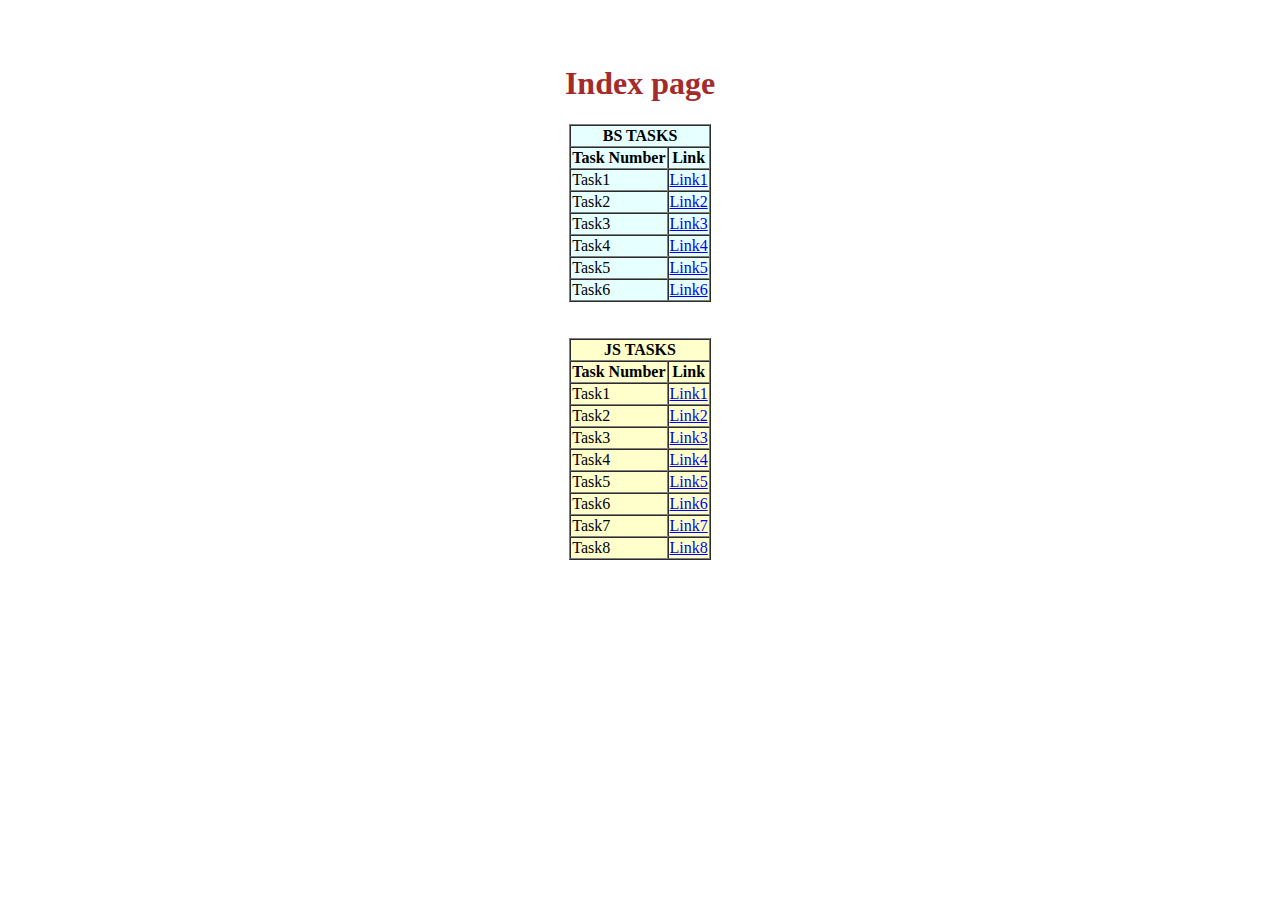
<file: index.html>
<!DOCTYPE html>
<html lang="en">
<head>
<meta charset="UTF-8">
<meta name="viewport" content="width=device-width, initial-scale=1.0">
<title>ETHNUS MERN INTERNSHIP BS AND JS TASKS</title>
</head>
<br>
<br>

<center>
    <h1 style="color:brown;">Index page</h1>
<table border="1" cellspacing="0" bgcolor="#e6ffff">
<tr>
<th colspan="2">BS TASKS</th>
</tr>
<tr>
<th>Task Number</th>
<th>Link</th>
</tr>
<tr>
<td>Task1</td>
<td><a href="bs1.html">Link1</a></td>
</tr>
<tr>
<td>Task2</td>
<td><a href="bs2.html">Link2</a></td>
</tr>
<tr>
<td>Task3</td>
<td><a href="bs3.html">Link3</a></td>
</tr>
<tr>
    <td>Task4</td>
    <td><a href="bs4.html">Link4</a></td>
    </tr>
    <tr>
        <td>Task5</td>
        <td><a href="bs5.html">Link5</a></td>
        </tr>
        <tr>
            <td>Task6</td>
            <td><a href="bs6.html">Link6</a></td>
            </tr>
        

</table>
</br>
</br>

<table border="1" cellspacing="0" bgcolor="#ffffcc">
    <tr>
    <th colspan="2">JS TASKS</th>
    </tr>
    <tr>
    <th>Task Number</th>
    <th>Link</th>
    </tr>
    <tr>
        <td>Task1</td>
        <td><a href="js-task-1.html">Link1</a></td>
        </tr>
    <tr>
        <td>Task2</td>
        <td><a href="js-task-2.html">Link2</a></td>
        </tr>
        <tr>
        <td>Task3</td>
        <td><a href="js-task-3.html">Link3</a></td>
        </tr>
        <tr>
        <td>Task4</td>
        <td><a href="js-task-4.html">Link4</a></td>
        </tr>
        <tr>
        <td>Task5</td>
        <td><a href="js-task-5.html">Link5</a></td>
        </tr>
        <tr>
        <td>Task6</td>
        <td><a href="js-task-6.html">Link6</a></td>
        </tr>
        <tr>
        <td>Task7</td>
        <td><a href="js-task-7.html">Link7</a></td>
        </tr>
        <tr>
            <td>Task8</td>
            <td><a href="js-task-8.html">Link8</a></td>
            </tr>

    </table>
</center>
</body>
</html>
</file>
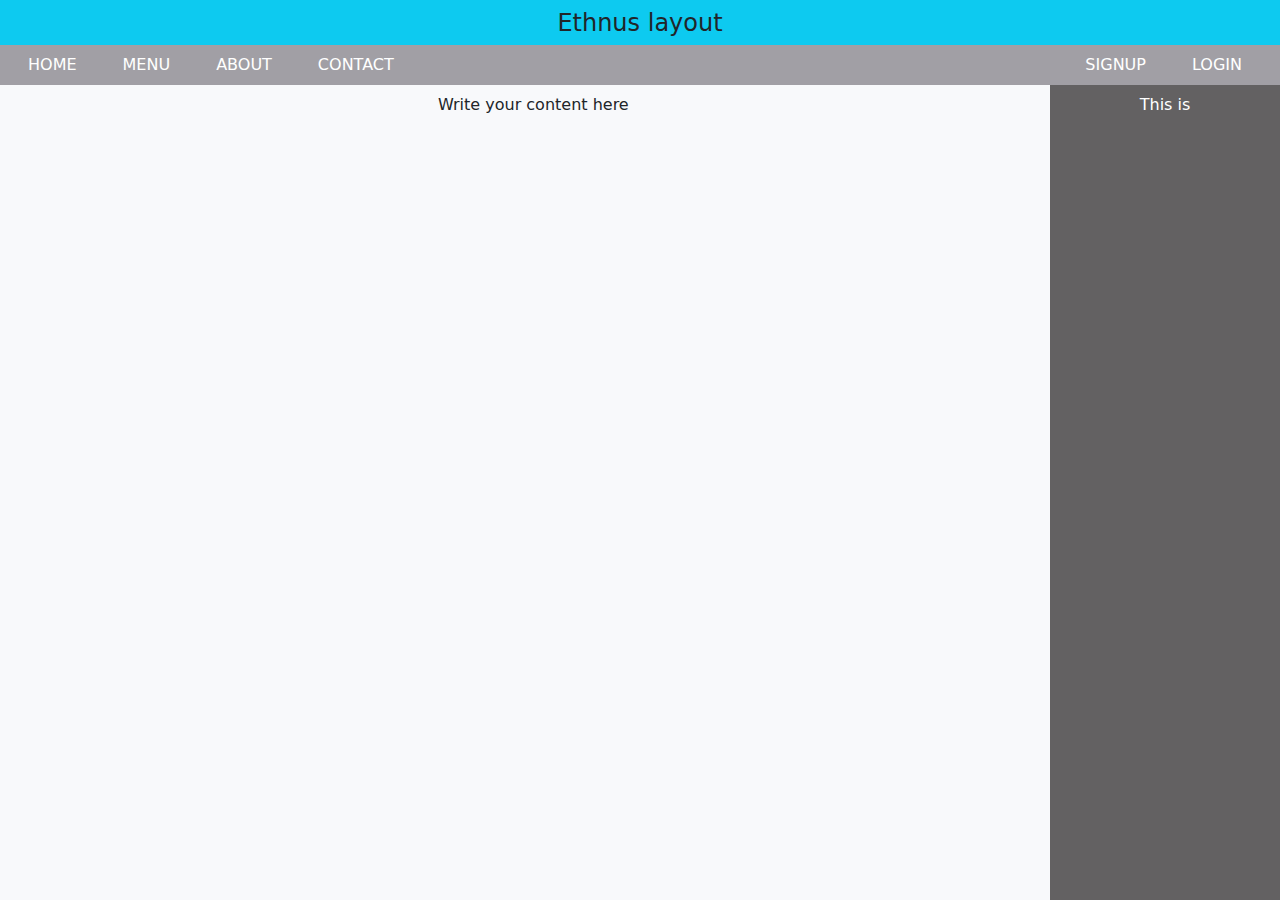
<file: bs1.html>
<!DOCTYPE html>
<html data-bs-theme="light" lang="en">
  <head>
    <meta charset="utf-8" />
    <meta
      name="viewport"
      content="width=device-width, initial-scale=1.0, shrink-to-fit=no"
    />
    <title>Task 1</title>
    <link
      rel="stylesheet"
      href="https://cdn.jsdelivr.net/npm/bootstrap@5.3.1/dist/css/bootstrap.min.css"
    />
    <link rel="stylesheet" href="styles1.css" />
  </head>

  <body class="p-0 m-0">
    <div class="heading-1">
      <p class="mb-0" style="padding: 5px; font-size: 24px; height: 45px">
        Ethnus layout
      </p>
    </div>
    <nav class="navbar navbar-expand-md bg-body pb-0 pt-0 mr-auto">
      <div class="container-fluid container-box p-0">
        <button
          data-bs-toggle="collapse"
          class="navbar-toggler"
          data-bs-target="#navcol-1"
        >
          <span class="visually-hidden">Toggle navigation</span
          ><span class="navbar-toggler-icon"></span>
        </button>
        <div class="collapse navbar-collapse" id="navcol-1">
          <ul class="navbar-nav nav-box flex-grow-1">
            <li class="nav-item"><a class="nav-link" href="#">HOME</a></li>
            <li class="nav-item"><a class="nav-link" href="#">MENU</a></li>
            <li class="nav-item"><a class="nav-link" href="#">ABOUT</a></li>
            <li class="nav-item"><a class="nav-link" href="#">CONTACT</a></li>
          </ul>
          <ul class="navbar-nav nav-box">
            <li class="nav-item"><a class="nav-link" href="#">SIGNUP</a></li>
            <li class="nav-item"><a class="nav-link" href="#">LOGIN</a></li>
          </ul>
        </div>
      </div>
    </nav>
    <div class="row m-0 p-0">
      <div
        class="col-10 overflow-auto"
        style="box-sizing: border-box; word-wrap: break-word"
      >
        <p class="write-code-p pt-2 text-center">Write your content here</p>
      </div>
      <div
        class="side-box vh-100 col-2"
        style="position: fixed; right: 0; width: 230px"
      >
        <p class="p-2" style="text-align: center">This is</p>
      </div>
    </div>
    <script src="https://cdn.jsdelivr.net/npm/bootstrap@5.3.1/dist/js/bootstrap.bundle.min.js"></script>
  </body>
</html>
</file>
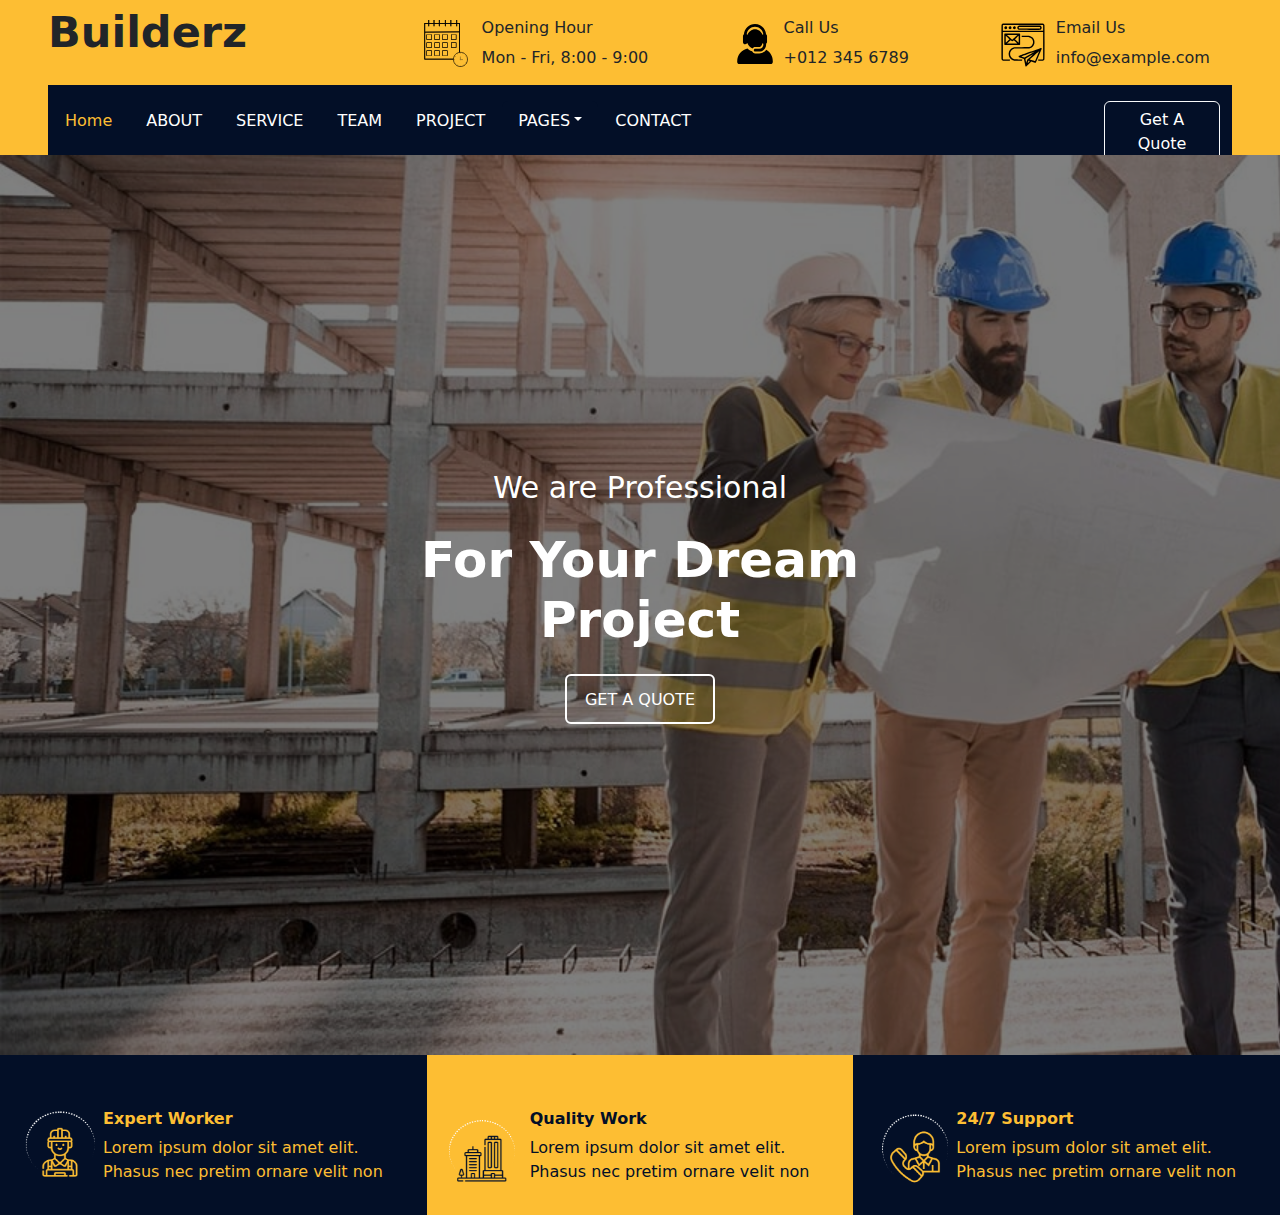
<file: bs2.html>
<!DOCTYPE html>
<html data-bs-theme="light" lang="en">
  <head>
    <meta charset="utf-8" />
    <meta
      name="viewport"
      content="width=device-width, initial-scale=1.0, shrink-to-fit=no"
    />
    <title>Task 2</title>
    <link
      rel="stylesheet"
      href="https://cdn.jsdelivr.net/npm/bootstrap@5.3.1/dist/css/bootstrap.min.css"
    />
    <link rel="stylesheet" href="styles2.css" />
  </head>

  <body>
    <div style="background: #fdbe33; height: 155px">
      <div class="d-flex flex-column flex-md-row" style="height: 85px">
        <div class="ms-0 pe-0 box-1 me-0" style="flex-grow: 4">
          <p class="ps-5" style="font-size: 43px"><strong>Builderz</strong></p>
        </div>
        <div class="ms-0 pe-0 box-2" style="flex-grow: 1">
          <div class="row m-3">
            <div class="col-2 d-inline p-0 img-1-dvi pt-1">
              <img src="Calender-Time.svg" width="46" height="47" />
            </div>
            <div class="col mt-0">
              <p>Opening Hour</p>
              <p class="div-second-p">Mon - Fri, 8:00 - 9:00</p>
            </div>
          </div>
        </div>
        <div class="ms-0 pe-0 box-2" style="flex-grow: 1">
          <div class="row m-3">
            <div class="col-2 d-inline p-0 img-1-dvi pt-2">
              <img src="customer-service.svg" width="46" height="40" />
            </div>
            <div class="col mt-0">
              <p>Call Us</p>
              <p class="div-second-p">+012 345 6789</p>
            </div>
          </div>
        </div>
        <div class="ms-0 pe-0 box-2" style="flex-grow: 1">
          <div class="row m-3">
            <div class="col-2 d-inline p-0 img-1-dvi pt-1">
              <img src="send-mail.svg" width="46" height="50" />
            </div>
            <div class="col mt-0">
              <p>Email Us</p>
              <p class="div-second-p">info@example.com</p>
            </div>
          </div>
        </div>
      </div>
      <div>
        <div
          class="ms-5 me-5 nav-div row"
          style="background: #030f27; height: 70px"
        >
          <ul
            class="nav nav-tabs d-flex align-items-center mx-auto col-10 nav-div-1 dec-m-l"
            style="height: 100%"
          >
            <li class="nav-item">
              <a class="nav-link" href="#" style="color: #fdbe33">Home</a>
            </li>
            <li class="nav-item">
              <a class="nav-link" href="#" style="color: var(--bs-body-bg)"
                >ABOUT</a
              >
            </li>
            <li class="nav-item">
              <a class="nav-link" href="#" style="color: var(--bs-body-bg)"
                >SERVICE</a
              >
            </li>
            <li class="nav-item">
              <a class="nav-link" href="#" style="color: var(--bs-body-bg)"
                >TEAM</a
              >
            </li>
            <li class="nav-item">
              <a class="nav-link" href="#" style="color: var(--bs-body-bg)"
                >PROJECT</a
              >
            </li>
            <li class="nav-item dropdown show" style="background: #030f27">
              <a
                class="nav-link dropdown-toggle"
                aria-expanded="true"
                data-bs-toggle="dropdown"
                href="#"
                style="
                  color: var(--bs-body-bg);
                  background: #030f27;
                  border-style: none;
                  border-color: var(--bs-body-color);
                "
                >PAGES</a
              >
              <div
                class="dropdown-menu"
                data-bs-popper="none"
                style="background: var(--bs-yellow)"
              >
                <a class="dropdown-item" href="#">Branches</a
                ><a class="dropdown-item" href="#">Other Services</a
                ><a class="dropdown-item" href="#">Reviews</a>
              </div>
            </li>
            <li class="nav-item">
              <a class="nav-link" href="#" style="color: var(--bs-body-bg)"
                >CONTACT</a
              >
            </li>
          </ul>
          <div class="ml-auto col-2 mt-3 btn-div-1">
            <button
              class="btn"
              type="button"
              style="color: var(--bs-white); border-color: var(--bs-light)"
            >
              Get A Quote
            </button>
          </div>
        </div>
      </div>
    </div>
    <div class="img-div position-relative">
      <section class="text-center" style="border-style: none">
        <div
          class="bg-light border-light border rounded jumbotron py-5 px-4 to-be-transparent"
          style="
            border-width: 0px;
            border-style: none;
            color: var(--bs-body-bg);
          "
        >
          <p class="text-center h3 mb-4" style="font-size: 30px">
            We are Professional
          </p>
          <h1
            class="fw-bolder text-center mb-4"
            style="font-size: 50px; width: 550px"
          >
            For Your Dream Project
          </h1>
          <p class="text-center">
            <a
              class="btn btn-primary btn-transparent"
              role="button"
              href="#"
              style="
                width: 150px;
                height: 50px;
                padding-top: 12px;
                border: 2px solid var(--bs-btn-disabled-color);
              "
              >GET A QUOTE</a
            >
          </p>
        </div>
      </section>
    </div>
    <footer>
      <div class="container-fluid py-4 py-lg-5 last-div">
        <div class="row last-div-sub ms-0 me-0">
          <div
            class="col-sm-4 col-md-3 text-center text-lg-start d-flex flex-column item div-1-3 col-lg-4"
          >
            <div
              class="pt-5"
              style="
                display: flex;
                align-items: center;
                justify-content: flex-start;
              "
            >
              <div>
                <img src="down-img-1.png" width="91" height="87" />
              </div>
              <div>
                <h1 class="fs-6 last-div-h" style="font-weight: bold">
                  Expert Worker
                </h1>
                <p class="last-div-p">
                  Lorem ipsum dolor sit amet elit. Phasus nec pretim ornare
                  velit non
                </p>
              </div>
            </div>
          </div>
          <div
            class="col-sm-4 col-md-3 text-center text-lg-start d-flex flex-column item div-2 col-lg-4"
          >
            <div
              class="pt-5"
              style="
                display: flex;
                align-items: center;
                justify-content: flex-start;
              "
            >
              <div>
                <img class="pe-1" src="down-img-2.png" width="91" height="87" />
              </div>
              <div>
                <h1 class="fs-6 last-div-h" style="font-weight: bold">
                  Quality Work
                </h1>
                <p class="last-div-p">
                  Lorem ipsum dolor sit amet elit. Phasus nec pretim ornare
                  velit non
                </p>
              </div>
            </div>
          </div>
          <div
            class="col-sm-4 col-md-3 text-center text-lg-start d-flex flex-column item div-1-3 col-lg-4"
          >
            <div
              class="pt-5"
              style="
                display: flex;
                align-items: center;
                justify-content: flex-start;
              "
            >
              <div>
                <img src="down-img-3.png" width="91" height="87" />
              </div>
              <div>
                <h1 class="fs-6 last-div-h" style="font-weight: bold">
                  24/7 Support
                </h1>
                <p class="last-div-p">
                  Lorem ipsum dolor sit amet elit. Phasus nec pretim ornare
                  velit non
                </p>
              </div>
            </div>
          </div>
        </div>
      </div>
    </footer>
    <script src="https://cdn.jsdelivr.net/npm/bootstrap@5.3.1/dist/js/bootstrap.bundle.min.js"></script>
  </body>
</html>
</file>
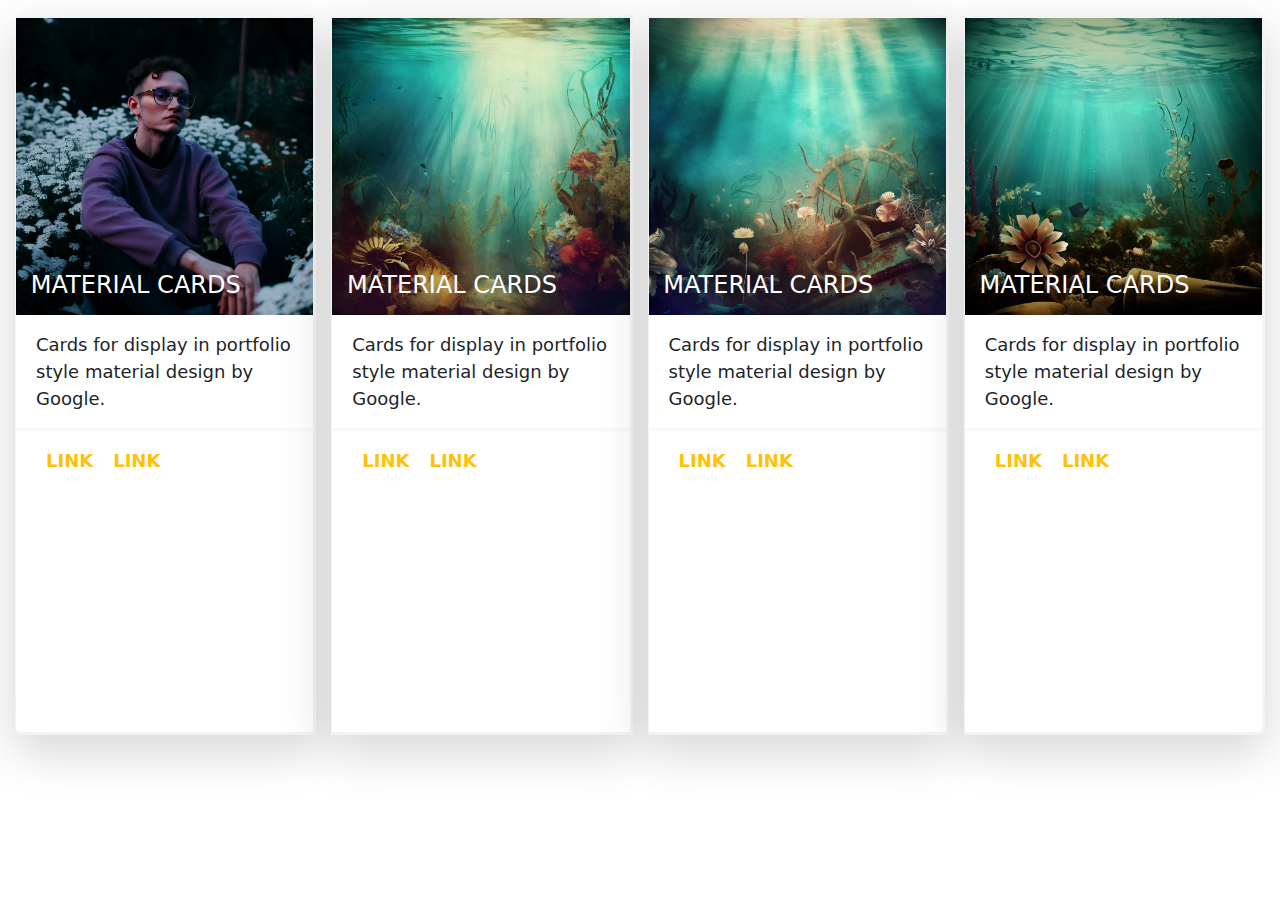
<file: bs4.html>
<!DOCTYPE html>
<html data-bs-theme="light" lang="en">
  <head>
    <meta charset="utf-8" />
    <meta
      name="viewport"
      content="width=device-width, initial-scale=1.0, shrink-to-fit=no"
    />
    <title>Task 4</title>
    <link
      rel="stylesheet"
      href="https://cdn.jsdelivr.net/npm/bootstrap@5.3.1/dist/css/bootstrap.min.css"
    />
    <link rel="stylesheet" href="styles4.css" />
  </head>

  <body>
    <div class="card-group">
      <div class="card first-card position-relative shadow-lg">
        <div class="position-relative">
          <img class="img-fluid img-container" src="img-1.jpeg" width="" />
          <div class="img-heading d-flex">
            <h4 class="heading-tag overlay">MATERIAL CARDS</h4>
          </div>
        </div>
        <div class="card-body ps-0 pe-0">
          <p class="card-text" style="font-size: 18px">
            Cards for display in portfolio style material design by Google.
          </p>
          <div class="hr-container">
            <hr class="border-top border-3 mt-1" />
          </div>
          <div class="link-div">
            <a href="#" style="color: var(--bs-yellow)">LINK</a
            ><a href="#" style="color: var(--bs-yellow)">LINK</a>
          </div>
        </div>
      </div>
      <div class="card first-card position-relative shadow-lg">
        <div class="position-relative">
          <img class="img-fluid img-container" src="img-2.jpeg" width="" />
          <div class="img-heading d-flex">
            <h4 class="heading-tag overlay">MATERIAL CARDS</h4>
          </div>
        </div>
        <div class="card-body ps-0 pe-0">
          <p class="card-text">
            Cards for display in portfolio style material design by Google.
          </p>
          <div class="hr-container">
            <hr class="border-top border-3 mt-1" />
          </div>
          <div class="link-div">
            <a href="#" style="color: var(--bs-yellow)">LINK</a
            ><a href="#" style="color: var(--bs-yellow)">LINK</a>
          </div>
        </div>
      </div>
      <div class="card first-card position-relative shadow-lg">
        <div class="position-relative">
          <img class="img-fluid img-container" src="img-3.jpeg" width="" />
          <div class="img-heading d-flex">
            <h4 class="heading-tag overlay">MATERIAL CARDS</h4>
          </div>
        </div>
        <div class="card-body ps-0 pe-0">
          <p class="card-text">
            Cards for display in portfolio style material design by Google.
          </p>
          <div class="hr-container">
            <hr class="border-top border-3 mt-1" />
          </div>
          <div class="link-div">
            <a href="#" style="color: var(--bs-yellow)">LINK</a
            ><a href="#" style="color: var(--bs-yellow)">LINK</a>
          </div>
        </div>
      </div>
      <div class="card first-card position-relative shadow-lg">
        <div class="position-relative">
          <img class="img-fluid img-container" src="img-4.jpeg" width="" />
          <div class="img-heading d-flex">
            <h4 class="heading-tag overlay">MATERIAL CARDS</h4>
          </div>
        </div>
        <div class="card-body ps-0 pe-0">
          <p class="card-text">
            Cards for display in portfolio style material design by Google.
          </p>
          <div class="hr-container">
            <hr class="border-top border-3 mt-1" />
          </div>
          <div class="link-div">
            <a href="#" style="color: var(--bs-yellow)">LINK</a
            ><a href="#" style="color: var(--bs-yellow)">LINK</a>
          </div>
        </div>
      </div>
    </div>
    <script src="https://cdn.jsdelivr.net/npm/bootstrap@5.3.1/dist/js/bootstrap.bundle.min.js"></script>
  </body>
</html>
</file>
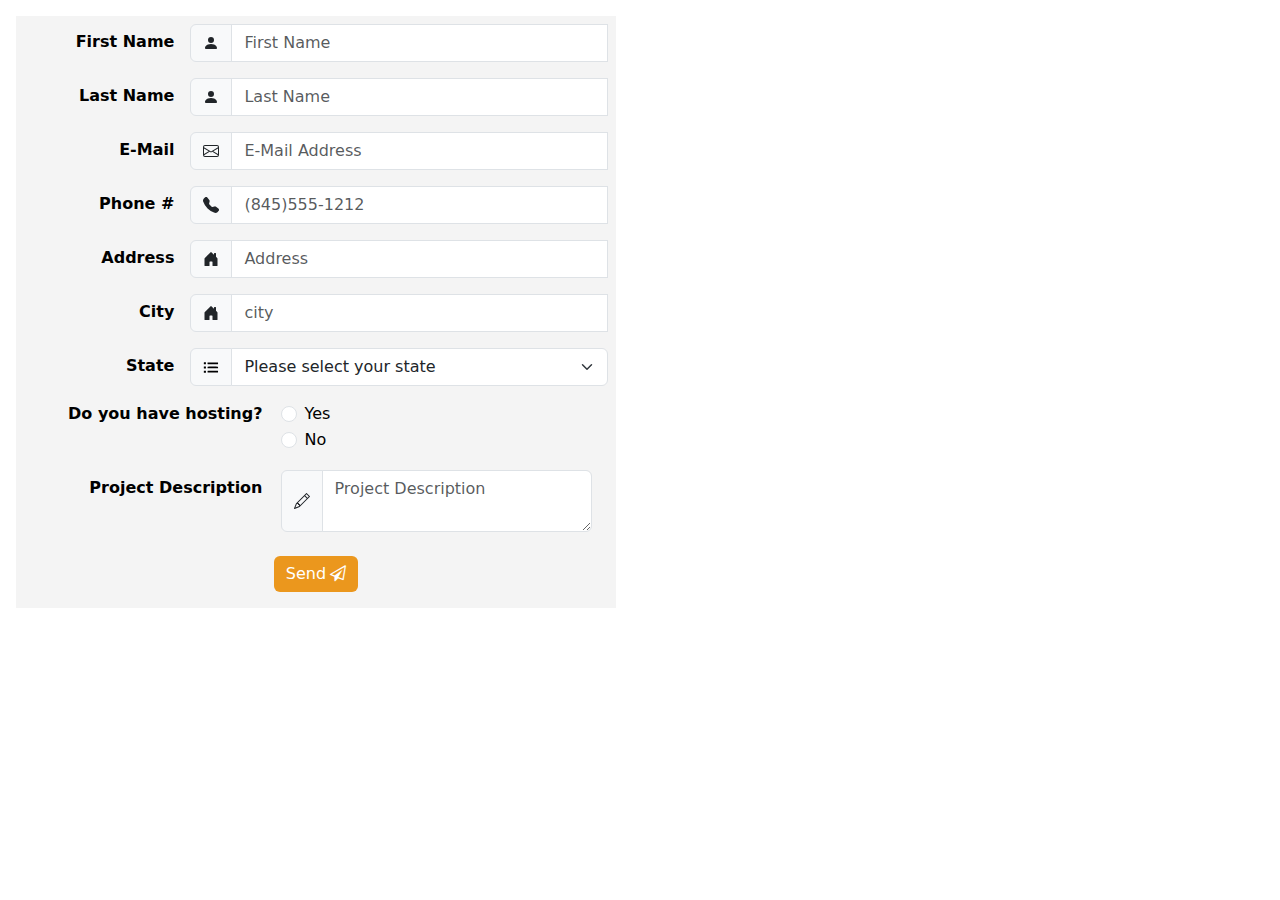
<file: bs5.html>
<!DOCTYPE html>
<html data-bs-theme="light" lang="en">
  <head>
    <meta charset="utf-8" />
    <meta
      name="viewport"
      content="width=device-width, initial-scale=1.0, shrink-to-fit=no"
    />
    <title>Task 5</title>
    <link
      rel="stylesheet"
      href="https://cdn.jsdelivr.net/npm/bootstrap@5.3.1/dist/css/bootstrap.min.css"
    />
    <link
      rel="stylesheet"
      href="https://cdnjs.cloudflare.com/ajax/libs/font-awesome/4.7.0/css/font-awesome.min.css"
    />
    <link rel="stylesheet" href="styles5.css" />
  </head>

  <body>
    <div class="m-3">
      <div class="main-div">
        <form
          class="needs-validation"
          style="background: #f4f4f4"
          novalidate=""
        >
          <div class="table-responsive" height="">
            <table class="table table-borderless my-table">
              <tbody>
                <tr>
                  <td>First Name</td>
                  <td>
                    <div class="input-group">
                      <span class="input-group-text"
                        ><svg
                          class="bi bi-person-fill"
                          xmlns="http://www.w3.org/2000/svg"
                          width="1em"
                          height="1em"
                          fill="currentColor"
                          viewBox="0 0 16 16"
                        >
                          <path
                            d="M3 14s-1 0-1-1 1-4 6-4 6 3 6 4-1 1-1 1H3Zm5-6a3 3 0 1 0 0-6 3 3 0 0 0 0 6Z"
                          ></path></svg></span
                      ><input
                        class="form-control"
                        type="text"
                        placeholder="First Name"
                        required=""
                      />
                      <div class="input-group-text invalid-feedback">
                        Please supply yout first name
                      </div>
                    </div>
                  </td>
                </tr>
                <tr>
                  <td>Last Name</td>
                  <td>
                    <div class="input-group">
                      <span class="input-group-text"
                        ><svg
                          class="bi bi-person-fill"
                          xmlns="http://www.w3.org/2000/svg"
                          width="1em"
                          height="1em"
                          fill="currentColor"
                          viewBox="0 0 16 16"
                        >
                          <path
                            d="M3 14s-1 0-1-1 1-4 6-4 6 3 6 4-1 1-1 1H3Zm5-6a3 3 0 1 0 0-6 3 3 0 0 0 0 6Z"
                          ></path></svg></span
                      ><input
                        class="form-control"
                        type="text"
                        placeholder="Last Name"
                        required
                      />
                      <div class="input-group-text invalid-feedback">
                        Please supply your last name
                      </div>
                    </div>
                  </td>
                </tr>
                <tr>
                  <td>E-Mail</td>
                  <td>
                    <div class="input-group">
                      <span class="input-group-text"
                        ><svg
                          class="bi bi-envelope"
                          xmlns="http://www.w3.org/2000/svg"
                          width="1em"
                          height="1em"
                          fill="currentColor"
                          viewBox="0 0 16 16"
                        >
                          <path
                            d="M0 4a2 2 0 0 1 2-2h12a2 2 0 0 1 2 2v8a2 2 0 0 1-2 2H2a2 2 0 0 1-2-2V4Zm2-1a1 1 0 0 0-1 1v.217l7 4.2 7-4.2V4a1 1 0 0 0-1-1H2Zm13 2.383-4.708 2.825L15 11.105V5.383Zm-.034 6.876-5.64-3.471L8 9.583l-1.326-.795-5.64 3.47A1 1 0 0 0 2 13h12a1 1 0 0 0 .966-.741ZM1 11.105l4.708-2.897L1 5.383v5.722Z"
                          ></path></svg></span
                      ><input
                        class="form-control"
                        type="text"
                        placeholder="E-Mail Address"
                        required
                      />
                      <div class="input-group-text invalid-feedback">
                        Please supply your email address
                      </div>
                    </div>
                  </td>
                </tr>
                <tr>
                  <td>Phone #</td>
                  <td>
                    <div class="input-group">
                      <span class="input-group-text"
                        ><svg
                          class="bi bi-telephone-fill"
                          xmlns="http://www.w3.org/2000/svg"
                          width="1em"
                          height="1em"
                          fill="currentColor"
                          viewBox="0 0 16 16"
                        >
                          <path
                            fill-rule="evenodd"
                            d="M1.885.511a1.745 1.745 0 0 1 2.61.163L6.29 2.98c.329.423.445.974.315 1.494l-.547 2.19a.678.678 0 0 0 .178.643l2.457 2.457a.678.678 0 0 0 .644.178l2.189-.547a1.745 1.745 0 0 1 1.494.315l2.306 1.794c.829.645.905 1.87.163 2.611l-1.034 1.034c-.74.74-1.846 1.065-2.877.702a18.634 18.634 0 0 1-7.01-4.42 18.634 18.634 0 0 1-4.42-7.009c-.362-1.03-.037-2.137.703-2.877L1.885.511z"
                          ></path></svg></span
                      ><input
                        class="form-control"
                        type="text"
                        placeholder="(845)555-1212"
                        required
                      />
                      <div class="input-group-text invalid-feedback">
                        Please supply your phone number
                      </div>
                    </div>
                  </td>
                </tr>
                <tr>
                  <td>Address</td>
                  <td>
                    <div class="input-group">
                      <span class="input-group-text"
                        ><svg
                          class="bi bi-house-door-fill"
                          xmlns="http://www.w3.org/2000/svg"
                          width="1em"
                          height="1em"
                          fill="currentColor"
                          viewBox="0 0 16 16"
                        >
                          <path
                            d="M6.5 14.5v-3.505c0-.245.25-.495.5-.495h2c.25 0 .5.25.5.5v3.5a.5.5 0 0 0 .5.5h4a.5.5 0 0 0 .5-.5v-7a.5.5 0 0 0-.146-.354L13 5.793V2.5a.5.5 0 0 0-.5-.5h-1a.5.5 0 0 0-.5.5v1.293L8.354 1.146a.5.5 0 0 0-.708 0l-6 6A.5.5 0 0 0 1.5 7.5v7a.5.5 0 0 0 .5.5h4a.5.5 0 0 0 .5-.5Z"
                          ></path></svg></span
                      ><input
                        class="form-control"
                        type="text"
                        placeholder="Address"
                        required
                      />
                      <div class="input-group-text invalid-feedback">
                        Please supply your street address
                      </div>
                    </div>
                  </td>
                </tr>
                <tr>
                  <td>City</td>
                  <td>
                    <div class="input-group">
                      <span class="input-group-text"
                        ><svg
                          class="bi bi-house-door-fill"
                          xmlns="http://www.w3.org/2000/svg"
                          width="1em"
                          height="1em"
                          fill="currentColor"
                          viewBox="0 0 16 16"
                        >
                          <path
                            d="M6.5 14.5v-3.505c0-.245.25-.495.5-.495h2c.25 0 .5.25.5.5v3.5a.5.5 0 0 0 .5.5h4a.5.5 0 0 0 .5-.5v-7a.5.5 0 0 0-.146-.354L13 5.793V2.5a.5.5 0 0 0-.5-.5h-1a.5.5 0 0 0-.5.5v1.293L8.354 1.146a.5.5 0 0 0-.708 0l-6 6A.5.5 0 0 0 1.5 7.5v7a.5.5 0 0 0 .5.5h4a.5.5 0 0 0 .5-.5Z"
                          ></path></svg></span
                      ><input
                        class="form-control"
                        type="text"
                        placeholder="city"
                        required
                      />
                      <div class="input-group-text invalid-feedback">
                        Please supply your city
                      </div>
                    </div>
                  </td>
                </tr>
                <tr>
                  <td>State</td>
                  <td class="pb-0">
                    <div class="input-group">
                      <span class="input-group-text"
                        ><img
                          src="bullet-point.svg"
                          height="19"
                          width="16" /></span
                      ><select class="form-select">
                        <option value="" disabled="" selected="">
                          Please select your state
                        </option>
                        <option value="AP">Andhra Pradesh</option>
                        <option value="TN">Tamil Nadu</option>
                        <option value="JK">Jammu And Kashmir</option>
                      </select>
                    </div>
                  </td>
                </tr>
              </tbody>
            </table>
          </div>
          <div class="table-responsive me-3">
            <table class="table my-table-2 table-borderless">
              <tbody>
                <tr>
                  <td class="pt-0">Do you have hosting?</td>
                  <td class="pt-0">
                    <div class="form-check">
                      <input
                        class="form-check-input"
                        id="formCheck-1"
                        name="hosting"
                        type="radio"
                      /><label class="form-check-label" for="formCheck-1"
                        >Yes</label
                      >
                    </div>
                    <div class="form-check">
                      <input
                        class="form-check-input"
                        id="formCheck-2"
                        name="hosting"
                        type="radio"
                      /><label class="form-check-label" for="formCheck-2"
                        >No</label
                      >
                    </div>
                  </td>
                </tr>
                <tr>
                  <td>Project Description</td>
                  <td>
                    <div class="input-group">
                      <span class="input-group-text"
                        ><svg
                          class="bi bi-pencil"
                          fill="currentColor"
                          height="1em"
                          viewbox="0 0 16 16"
                          width="1em"
                          xmlns="http://www.w3.org/2000/svg"
                        >
                          <path
                            d="M12.146.146a.5.5 0 0 1 .708 0l3 3a.5.5 0 0 1 0 .708l-10 10a.5.5 0 0 1-.168.11l-5 2a.5.5 0 0 1-.65-.65l2-5a.5.5 0 0 1 .11-.168l10-10zM11.207 2.5 13.5 4.793 14.793 3.5 12.5 1.207 11.207 2.5zm1.586 3L10.5 3.207 4 9.707V10h.5a.5.5 0 0 1 .5.5v.5h.5a.5.5 0 0 1 .5.5v.5h.293l6.5-6.5zm-9.761 5.175-.106.106-1.528 3.821 3.821-1.528.106-.106A.5.5 0 0 1 5 12.5V12h-.5a.5.5 0 0 1-.5-.5V11h-.5a.5.5 0 0 1-.468-.325z"
                          ></path></svg></span
                      ><textarea
                        class="form-control"
                        placeholder="Project Description"
                      ></textarea>
                    </div>
                  </td>
                </tr>
              </tbody>
            </table>
          </div>
          <div
            class="form-group d-flex justify-content-center align-items-center pb-3"
          >
            <button
              class="btn btn-primary"
              style="background: #eb971d; border-style: none"
              type="submit"
            >
              Send<i class="fa fa-paper-plane-o ps-1"></i>
            </button>
          </div>
        </form>
      </div>
    </div>
    <script src="https://cdn.jsdelivr.net/npm/bootstrap@5.3.1/dist/js/bootstrap.bundle.min.js"></script>
    <script src="script.js"></script>
  </body>
</html>
</file>
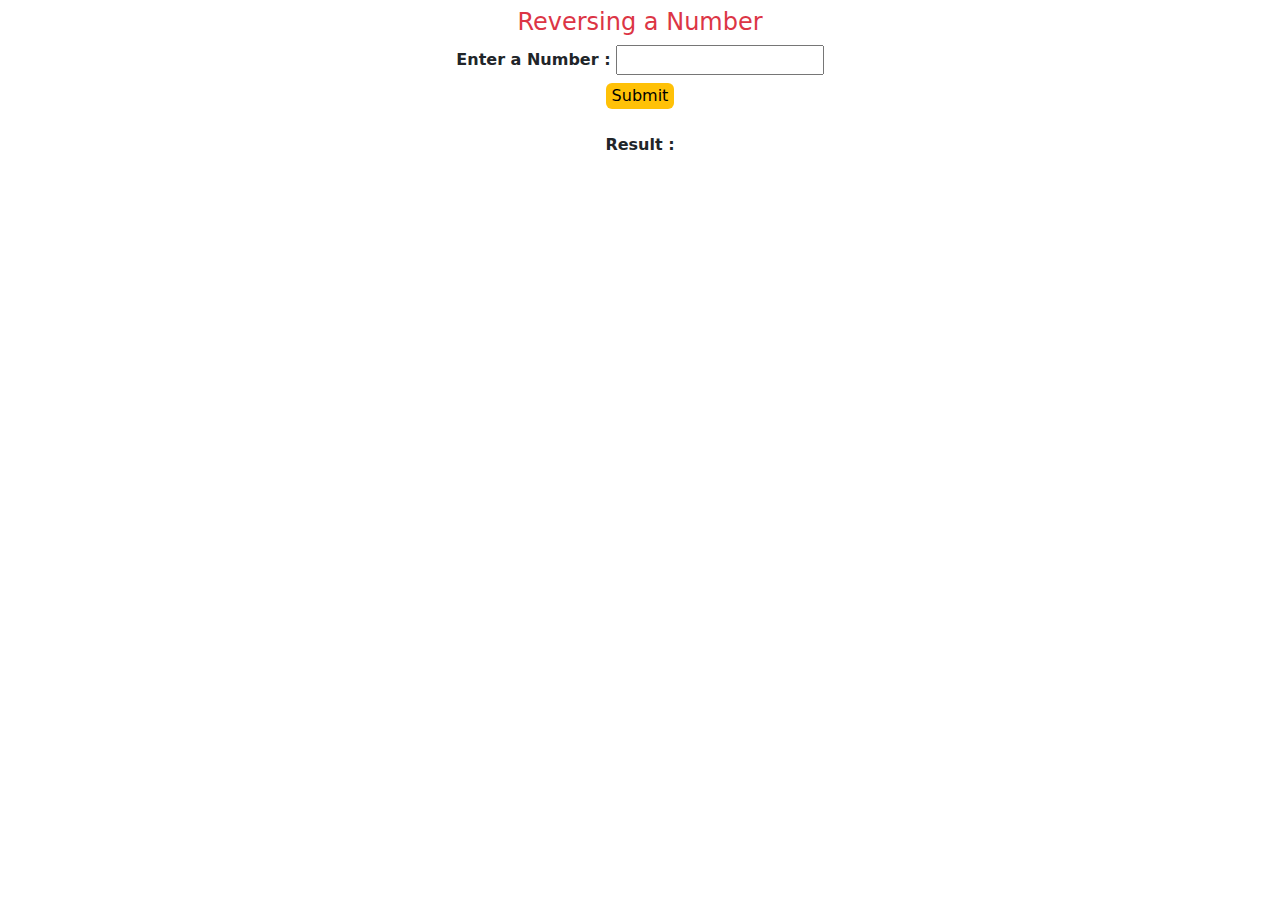
<file: js-task-1.html>
<!DOCTYPE html>
<html lang="en">
<head>
    <meta charset="UTF-8">
    <meta name="viewport" content="width=device-width, initial-scale=1.0">
    <title>JavaScript Task-1</title>
    <link rel="stylesheet" href="https://cdn.jsdelivr.net/npm/bootstrap@5.0.2/dist/css/bootstrap.min.css">
    <script>
        function Reverse(){
            var x=parseInt(document.getElementById("x").value);
            var rev=0;
            while(x>0){
                rev=rev*10+x%10;
                x=parseInt(x/10);
            }
            document.getElementById('result').textContent=rev.toString();
        }
    </script>
</head>
<body>
    <center>
    <h4 class="text-danger m-2">Reversing a Number</h4>
    <b>Enter a Number :</b> <input type="number" id="x" class="text-success">
    <div>
    <button onclick="Reverse()" class="bg-warning mt-2" style="border-width:0px; border-radius:6px;">Submit</button><br><br>
</div>
   <b>Result :</b>  <span id="result" class="text-dark"></span>
</center>
</body>
</html>






















<!-- <!DOCTYPE html>
<html lang="en">
<head>
    <meta charset="UTF-8">
    <meta name="viewport" content="width=device-width, initial-scale=1.0">
    <title>Javascript task-1</title>
    <style>
        p{
            color:rgb(128, 0, 255);
            text-align:center;


        }
    </style>
</head>
<body>
    
    <p id="reversedNum"></p>
    <script>
        function reverse_a_number(n)
{
	n = n + "";
	return n.split("").reverse().join("");
}
document.getElementById("reversedNum").innerHTML="The number that appears after reversing it is "+Number(reverse_a_number(32243));
    </script>
</body>
</html> -->
</file>
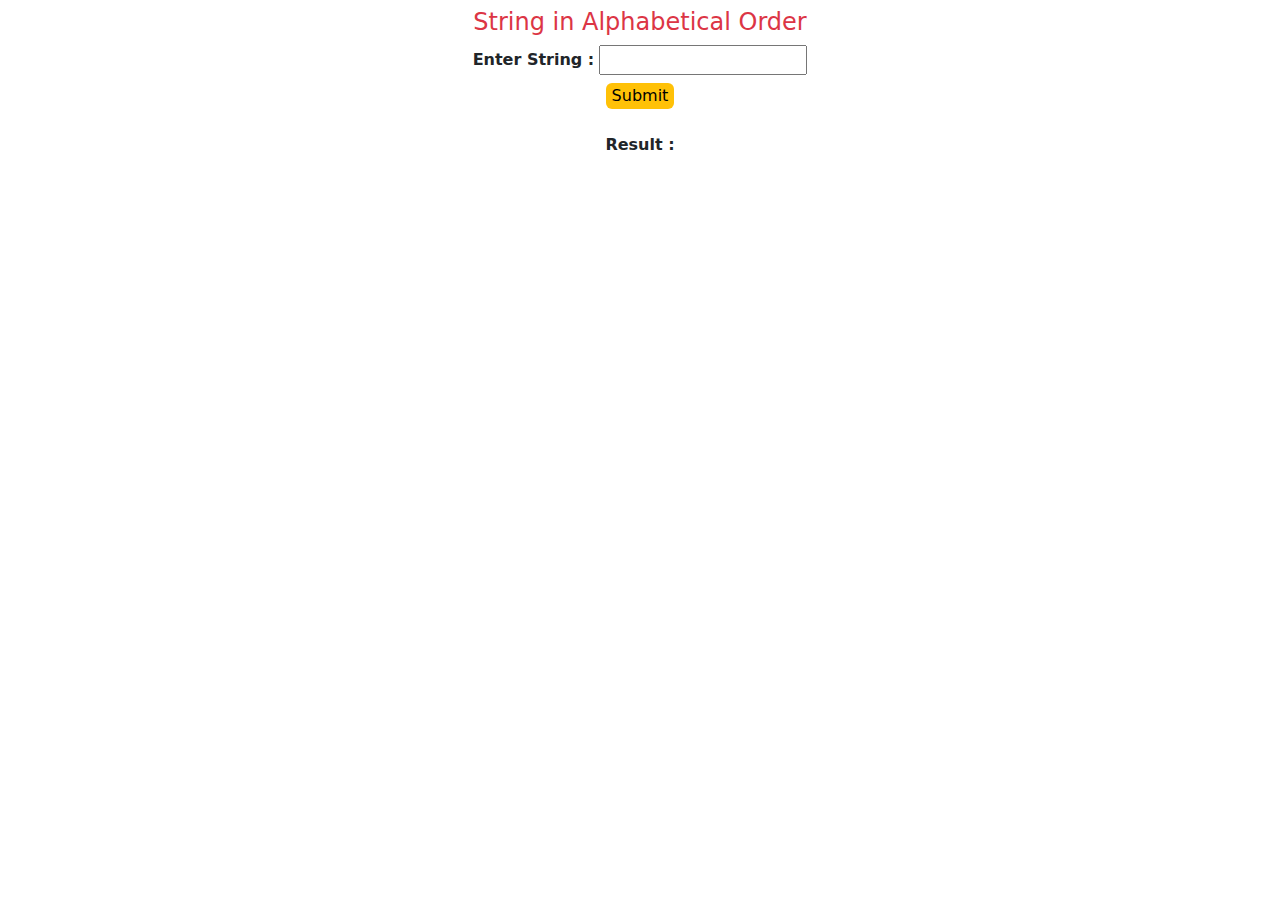
<file: js-task-2.html>
<!DOCTYPE html>
<html lang="en">
<head>
    <meta charset="UTF-8">
    <meta name="viewport" content="width=device-width, initial-scale=1.0">
    <title>JavaScript task-2</title>
    <link rel="stylesheet" href="https://cdn.jsdelivr.net/npm/bootstrap@5.0.2/dist/css/bootstrap.min.css">
    <script>
        function Sort(){
            var x=document.getElementById("x").value;
            document.getElementById('result').textContent= x.split('').sort().join('');
        }
    </script>
</head>
<body>
    <center>
    <h4 class="text-danger m-2">String in Alphabetical Order</h4>
    <b>Enter String :</b> <input type="text" id="x">
    <div>
    <button onclick="Sort()" class="bg-warning mt-2" style="border-width:0px; border-radius:6px;">Submit</button><br><br>
</div>
    <b>Result :</b> <span id="result"></span>
</center>
</body>
</html>















<!-- <!DOCTYPE html>
<html lang="en">
<head>
    <meta charset="UTF-8">
    <meta name="viewport" content="width=device-width, initial-scale=1.0">
    <title>Javascript task-2</title>
</head>
<style>
    p{
        color:rgb(255, 0, 119);
        text-align:center;


    }
</style>
<body>
    <p id="alphabetical"></p>
    <script>
        function alphabeticalOrder(val)
  {
     return val.split('').sort().join('');
  }
  
  document.getElementById("alphabetical").innerHTML="the string passed is returned in alphabetical order as like this  "+alphabeticalOrder("webmaster")
  
  
  


    </script>
</body>
</html> -->
</file>
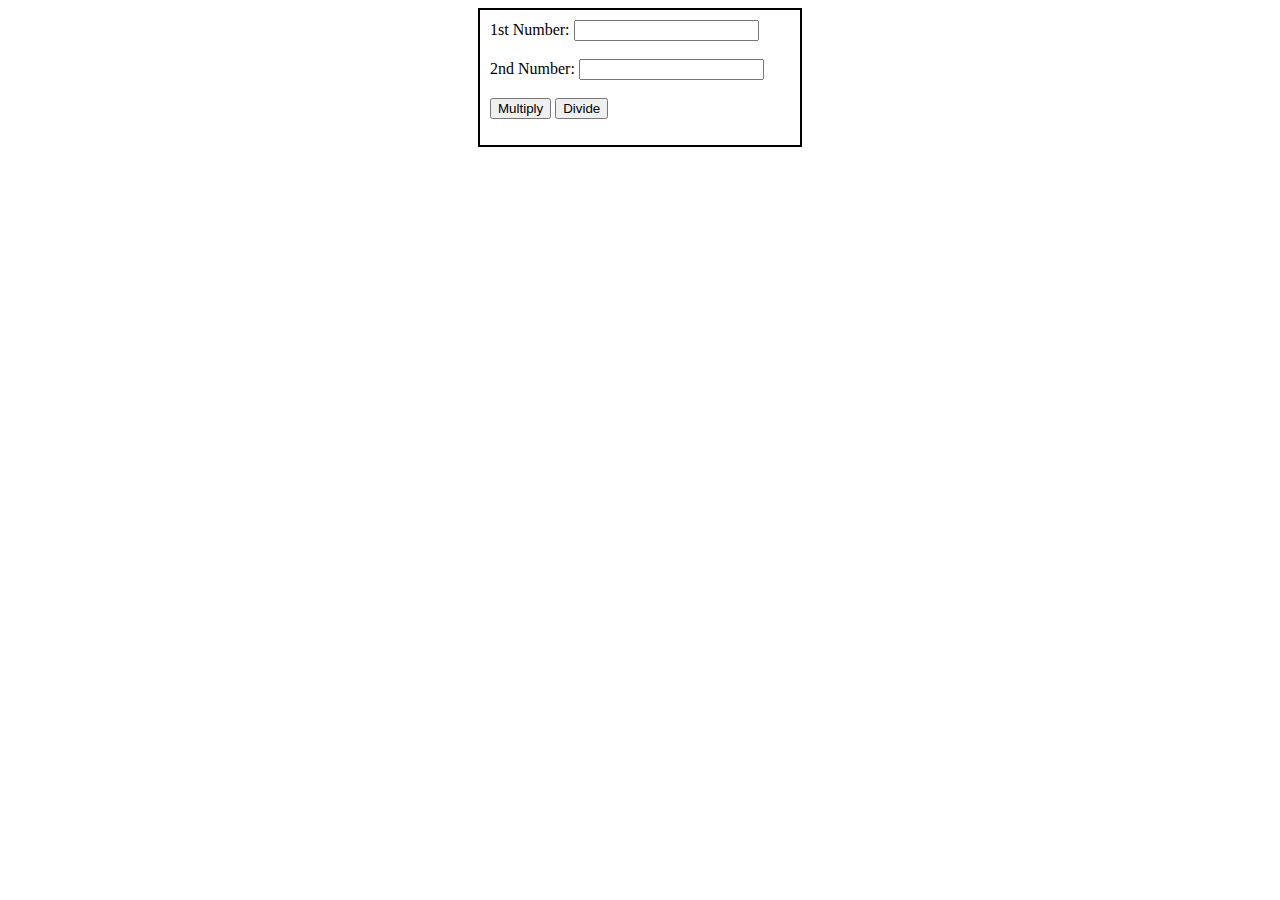
<file: js-task-3.html>
<!DOCTYPE html>
<html lang="en">
<head>
    <meta charset="UTF-8">
    <meta name="viewport" content="width=device-width, initial-scale=1.0">
    <title>Javascript task-3</title>
</head>
<body>
    <center>
        <div style="width:300px; border:2px; border-style:solid;padding:10px; text-align:left;">
            <label for="firstnum">1st Number:</label>
            <input type="text" id="firstnum" />
            <br><br>
            <label for="secondnum">2nd Number:</label>
            <input type="text" id="secondnum" />
            <br><br>
            <div style="text-align:left">
                <button onclick="multiply()">Multiply</button>
                <button onclick="divide()">Divide</button>
            </div>
            <p id="result"></p>

        </div>
    </center>
    <script>
        function multiply() {
            let firstNumVal = parseInt(document.getElementById("firstnum").value);
            let secondNumVal = parseInt(document.getElementById("secondnum").value);
            document.getElementById("result").innerHTML = "The Result Is:" + firstNumVal * secondNumVal;





        }

        function divide() {
            let firstNumVal = parseInt(document.getElementById("firstnum").value);
            let secondNumVal = parseInt(document.getElementById("secondnum").value);
            document.getElementById("result").innerHTML = "The Result Is: " + firstNumVal / secondNumVal;


        }
    </script>
</body>
</html>
</file>
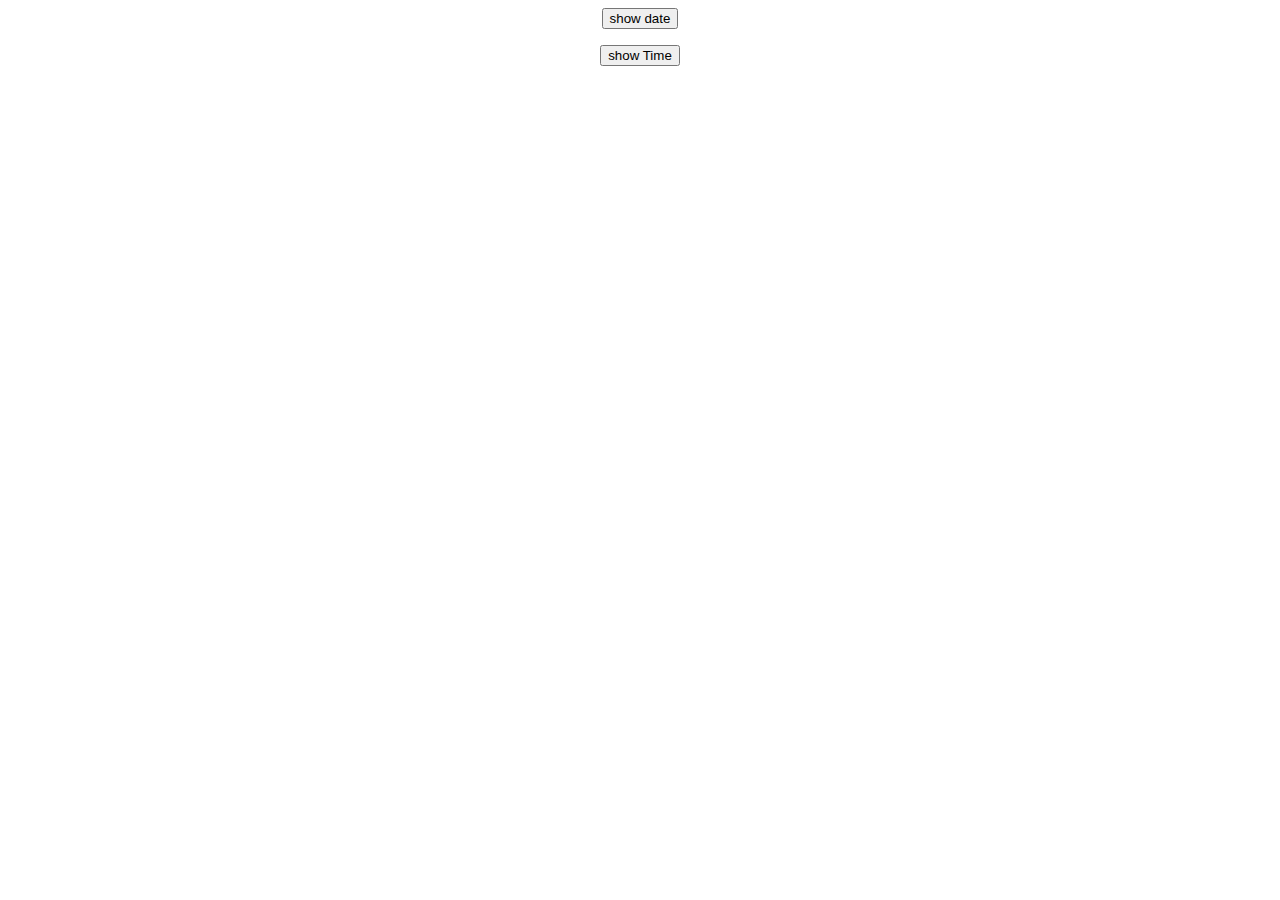
<file: js-task-4.html>
<!DOCTYPE html>
<html lang="en">
<head>
    <meta charset="UTF-8">
    <meta name="viewport" content="width=device-width, initial-scale=1.0">
    <title>Javascript task-4</title>
</head>
<body>
    <body>
        <center>
        <button id="showdate" onclick="showdate()">show date</button>
        <p id="date-result"></p>
        <button id="showtime" onclick="showTime()">show Time</button>
        <p id="time-result"></p>
    </center>
        <script>
        
        function showdate(){
                let date=document.getElementById("showtime");
                date= new Date();
                const months = [
                    "January", "February", 
                    "March", "April", "May", 
                    "June", "July", "August",
                    "September", "October", 
                    "November", "December"
                ];
                document.getElementById("date-result").innerHTML=date.getDate()+"/"+months[date.getMonth()]+"/"+date.getFullYear();
            }
        
        function showTime(){
                let date=document.getElementById("showdate");
                date= new Date();
                document.getElementById("time-result").innerHTML=date;
            }
            
        </script>
    
</body>
</html>
</file>
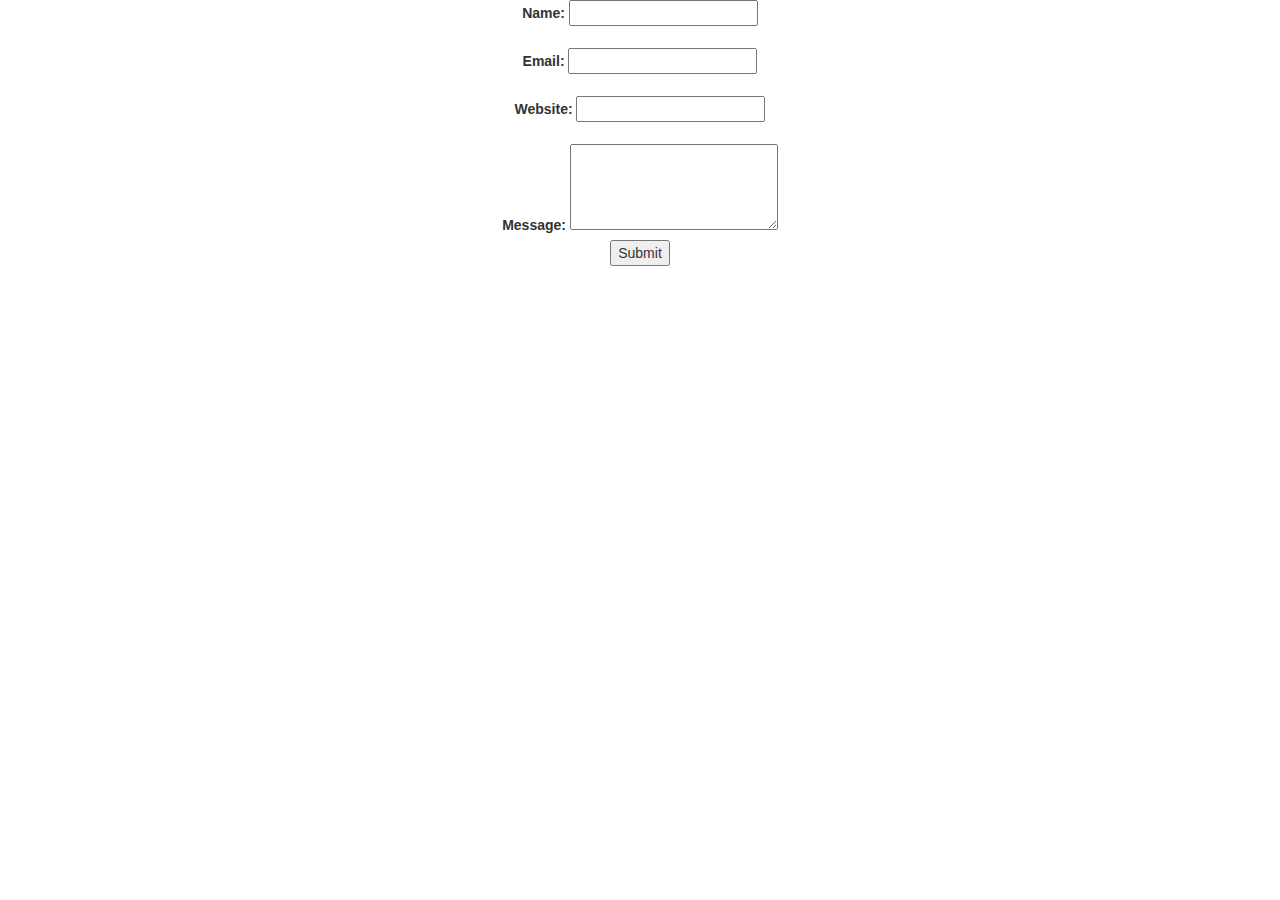
<file: js-task-5.html>
<!DOCTYPE html>
<html>

<head>
    <title>Javascript task-5</title>

    <style>
        .error-msg {
            color:#e60000;
            font-size: 15px;
            font-weight:bold;
            font-family:"Serif";
        }
    </style>
    <link rel="stylesheet" href="https://cdn.jsdelivr.net/npm/bootstrap@3.3.7/dist/css/bootstrap.min.css">
     </head>

<body>
    <center>
        <form id="myForm" onsubmit="return validateForm()">
        <label for="name">Name:</label>
        <input type="text" id="name" />
        <span id="nameError" class="error-msg"></span>
        <br>
        <br>
        <label for="email">Email:</label>
        <input type="text" id="email">
        <span id="emailError" class="error-msg"></span>
        <br>
        <br>
         <label for="website">Website:</label>
        <input type="text" id="website">
        <span id="websiteError" class="error-msg"></span>
        <br>
        <br>
        
        
       <label for="message" class="d-flex">Message:</label>
        <textarea id="message" rows="4" cols="23"></textarea>
        <span id="messageError" class="error-msg"></span>
    

        
        <br>
        <input type="submit" value="Submit">
        </form>
    </center>
    
    <script>
    function validateForm() {
        let valid = true;
        const nameInput = document.getElementById("name");
            const nameError = document.getElementById("nameError");
            if (nameInput.value === "") {
                nameError.textContent = "This field is required";
                nameInput.style.borderColor = "#e60000";
                valid = false;
            } else {
                nameError.textContent = "";
                nameInput.style.borderColor = "";
            }
            const emailInput = document.getElementById("email");
            const emailError = document.getElementById("emailError");
            if (emailInput.value === "") {
                emailError.textContent = "A valid email address is required";
                emailInput.style.borderColor = "#e60000";
                valid = false;
            }  else {
                emailError.textContent = "";
                emailInput.style.borderColor = "";
            }
            const websiteInput = document.getElementById("website");
            const websiteError = document.getElementById("websiteError");
            if (websiteInput.value === "") {
                websiteError.textContent = "A valid url is required";
                websiteInput.style.borderColor = "red";
                valid = false;
            }else {
                websiteError.textContent = "";
                websiteInput.style.borderColor = "";
            }
            const messageInput = document.getElementById("message");
            const messageError = document.getElementById("messageError");
            if (messageInput.value === "") {
                messageError.textContent = "This field is required";
                messageInput.style.borderColor = "red";
                valid = false;
            } else {
                messageError.textContent = "";
                messageInput.style.borderColor = "";
            }
            
            return valid;
    }
    </script>
    
    
    
    
    
    
    
    
    
    
    
    

</body>

</html>
</file>
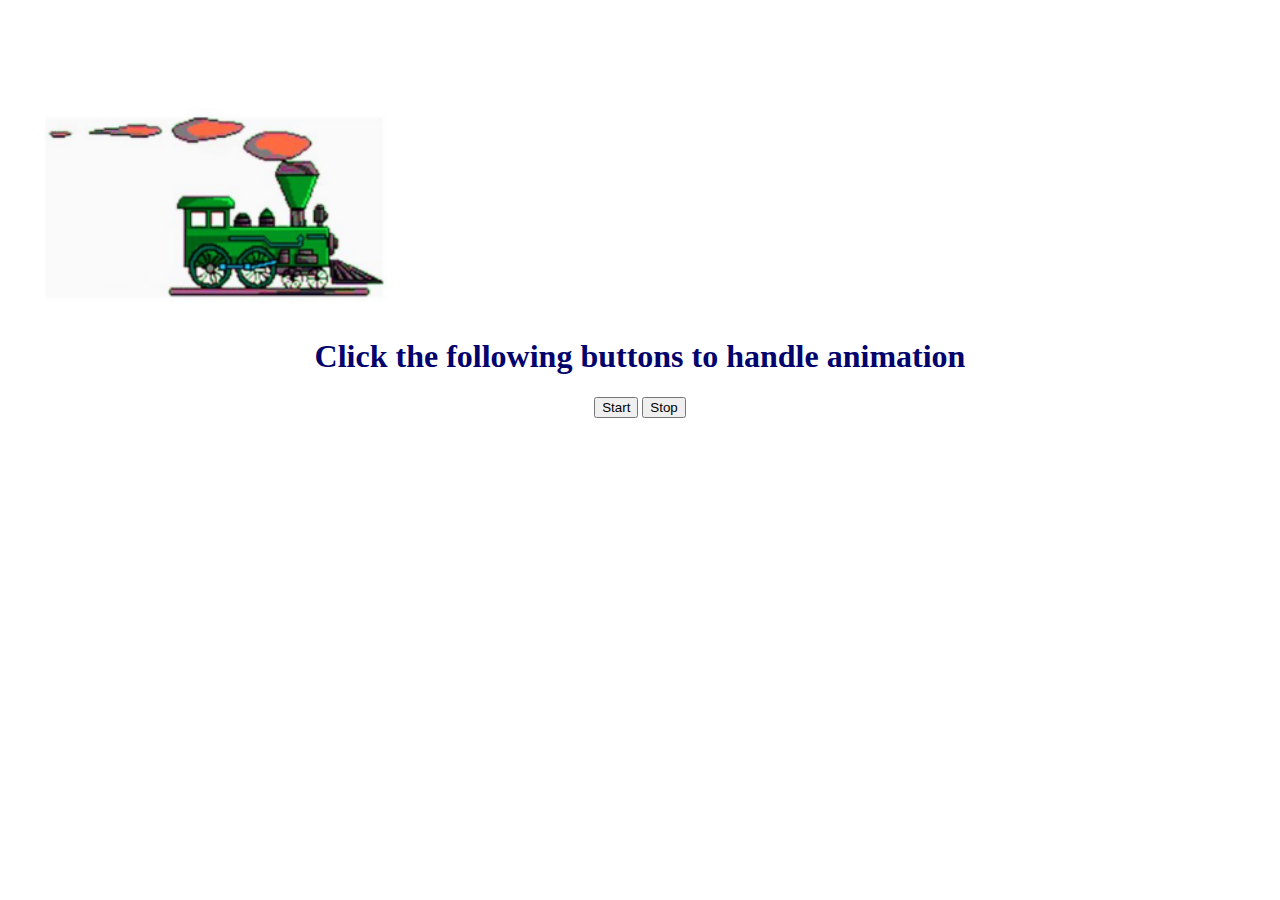
<file: js-task-7.html>
<!DOCTYPE html>
<html lang="en">
<head>
    <meta charset="UTF-8">
    <meta name="viewport" content="width=device-width, initial-scale=1.0">
    <title>JavaScript task-7</title>
    <script>
        function start(){
            document.getElementById("train").style.animationPlayState = "running";
        }
        function stop(){
            document.getElementById("train").style.animationPlayState="paused";
        }
    </script>
    <style>
        h1,div{
            text-align: center;
        }
        h1{
            color: rgb(2, 2, 109);
        }
        img{
            padding-top: 100px;
            animation: move 4s linear infinite ;
            animation-play-state: paused;
        }
        @keyframes move{
            0% {padding-left: 0%;}
            100% {padding-left: 100%;}
        }
    </style>
</head>
<body>
    <img id="train" src="train.png" alt="train" height="200px">
    <div style="width: 100%;height: 5px;"></div>
    <h1>Click the following buttons to handle animation</h1>
    <div>
        <button onclick="start()">Start</button>
        <button onclick="stop()">Stop</button>
    </div>
</body>
</html>
</file>
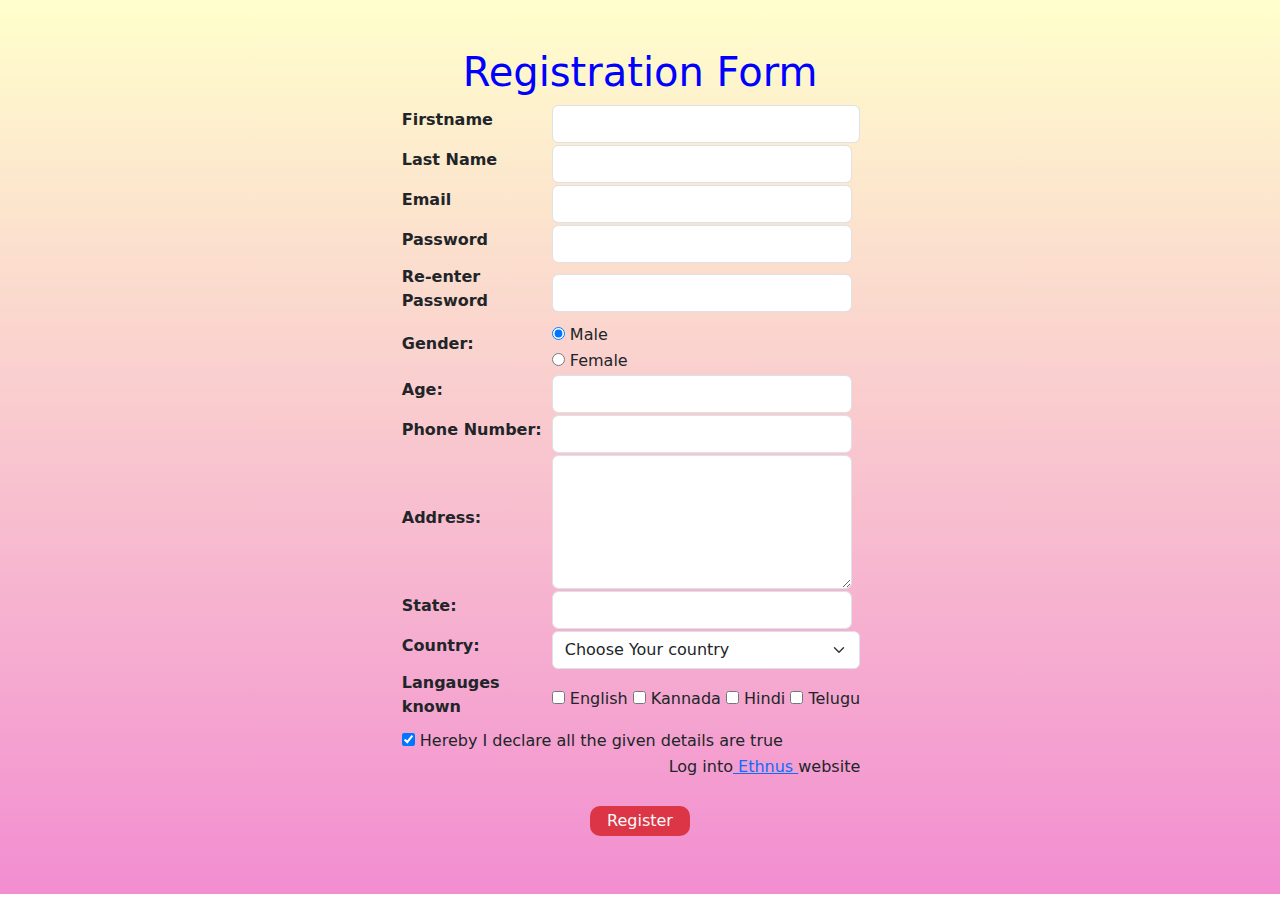
<file: js-task-8.html>
<!DOCTYPE html>
<html>
<head>
    <title>Javascript task-8</title>
    <link rel="stylesheet" href="https://cdn.jsdelivr.net/npm/bootstrap@5.3.0-alpha3/dist/css/bootstrap.min.css">
    <style>
        
            th{
                width: 150px;
            }
            .bg-container{
                background-image: linear-gradient(to bottom,#ffffcc,#e93aaf93);
                padding:40px;
            }
           </style>
        
    
</head>
<body>
    <div class="bg-container p-5" style="display: flex; flex-direction: column; justify-content: center; align-items: center;">
        <h1 style="color: blue; text-align: center;">Registration Form</h1>

        <form class="form" onsubmit="return validate()">
            <table>
                <tr>
                    <th>
                       <label class="form-label">Firstname</label> 
                    </th>
                    <td>
                       <input class="form-control" type="text"  id="i1" />  
                    </td>
                    <td >
                        <span class="mx-2 text-danger" id="firstname-check"></span>
                    </td>
                </tr>
                <tr>
                    <th> <label class="form-label">Last Name</label> </th>
                    <td>
                       <input class="form-control" type="text" style="width: 300px;" id="i2" />
                    </td>
                    <td>
                        <span class="mx-2 text-danger" id="lastname-check"></span>
                    </td>
                </tr>
                <tr>
                    <th> <label class="form-label">Email</label> </th>
                    <td>
                       <input class="form-control" type="email" style="width: 300px;" id="i3"/>
                    </td>
                    <td>
                        <span class="mx-2 text-danger" id="email-check"></span>
                    </td>
                </tr>
                <tr>
                    <th> <label class="form-label">Password</label> </th>
                    <td>
                       <input   class="form-control" type="password" style="width: 300px;" id="i4" />
                    </td>
                    <td>
                        <span class="mx-2 text-danger" id="password-check"></span>
                    </td>
                </tr>
                <tr>
                    <th> <label class="form-label">Re-enter Password</label> </th>
                    <td>
                       <input class="form-control" type="password" style="width: 300px;" id="i5"/>
                    </td>
                    <td>
                        <span class="mx-2 text-danger" id="re-password-check"></span>
                    </td>
                </tr>
                <tr>
                    <th rowspan="2"> <label class="form-label">Gender:</label> </th>
                    <td>
                        <input  type="radio" name="gender" checked/> <label>Male</label>
                    </td>
                    <tr>
                        <td>
                            <input type="radio" name="gender"/> <label>Female</label>
                        </td>    
                    </tr>
                       
                    
                </tr>
                <tr>
                    <th> <label class="form-label">Age:</label> </th>
                    <td>
                       <input class="form-control" type="number" style="width: 300px;"  id="i6" />
                    </td>
                    <td>
                        <span class="mx-2 text-danger" id="age-check"></span>
                    </td>
                </tr>
                <tr>
                    <th><label class="form-label">Phone Number:</label></th>
                    <td><input class="form-control" type="number" style="width: 300px;"  id="i7" /></td>
                    <td>
                        <span class="mx-2 text-danger" id="phone-number-check"></span>
                    </td>
                </tr>
                <tr>
                    <th><label class="form-label">Address:</label></th>
                    <td><textarea class="form-control" cols="20" rows="5" style="width: 300px;"  id="i8" ></textarea></td>
                    <td>
                        <span class="mx-2 text-danger" id="address-check"></span>
                    </td>
                </tr>
                <tr>
                    <th><label class="form-label">State:</label></th>
                    <td><input class="form-control" type="text" style="width: 300px;"  id="i9" /></td>
                    <td>
                        <span class="mx-2 text-danger" id="state-check"></span>
                    </td>
                </tr>
                <tr>
                    <th><label class="form-label">Country:</label></th>
                    <td>
                        <select class="form-select">
                            <option>Choose Your country</option>
                            <option>India</option>
                            <option>USA</option>
                            <option>UK</option>
                            <option>Austraila</option>
                        </select>
                    </td>
                </tr>
                <tr>
                    <th><label class="form-label">Langauges known</label></th>
                    <td>
                        <input type="checkbox"/>
                        <label>English</label>
                        <input type="checkbox"/>
                        <label>Kannada</label>
                        <input type="checkbox"/>
                        <label>Hindi</label>
                        <input type="checkbox"/>
                        <label>Telugu</label>
                    </td>
                </tr>
                <tr>
                    <td colspan="2" >
                        <input type="checkbox" name="declaration" checked> Hereby I declare all the given details are true
                    </td>
                </tr>
                <tr>
                    <td colspan="2" style="text-align:right;"><p>Log into<a href="https://www.ethnus.com" target="_blank"> Ethnus </a></a>website</p></td>
                </tr>
              
            </table>

        <div class="text-center">
            <button style="margin: 10px; border-radius: 10px;  border-width:0px; height: 30px; width: 100px;" class="bg-danger text-light" type="submit">Register</button>
        </div>
    </div>
</form>

    <script>
        function validate() {
            var firstName = document.getElementById("i1").value;
            var lastName = document.getElementById("i2").value;
            var email = document.getElementById("i3").value;
            var password = document.getElementById("i4").value;
            var rePassword = document.getElementById("i5").value;
            var age = document.getElementById("i6").value;
            var phoneNumber = document.getElementById("i7").value;
            var address = document.getElementById("i8").value;
            var state = document.getElementById("i9").value;
            if (firstName.trim() === "") {
                document.getElementById("firstname-check").textContent = "POOR";
                document.getElementById("firstname-check").style.color = "red";
            }

            if (lastName.trim() === "") {
                document.getElementById("lastname-check").textContent = "POOR";
                document.getElementById("lastname-check").style.color = "red";
            }

            if (email.trim() === "") {
                document.getElementById("email-check").textContent = "POOR";
                document.getElementById("email-check").style.color = "red";
            }

            if (password.trim() === "") {
                document.getElementById("password-check").textContent = "POOR";
                document.getElementById("password-check").style.color = "red";
            }

            if (rePassword.trim() === "") {
                document.getElementById("re-password-check").textContent = "POOR OR MISMATCH";
                document.getElementById("re-password-check").style.color = "red";
            }
            else{
                if(rePassword!==password){
                    document.getElementById("re-password-check").textContent = "MISMATCH";

                }
            }

            if (age.trim() === "") {
                document.getElementById("age-check").textContent = "POOR";
                document.getElementById("age-check").style.color = "red";
            }

            if (phoneNumber.trim() === "") {
                document.getElementById("phone-number-check").textContent = "POOR";
                document.getElementById("phone-number-check").style.color = "red";
            }

            if (address.trim() === "") {
                document.getElementById("address-check").textContent = "POOR";
                document.getElementById("address-check").style.color = "red";
            }

            if (state.trim() === "") {
                document.getElementById("state-check").textContent = "POOR";
                document.getElementById("state-check").style.color = "red";
            }
            return false;
        }
    </script>
</body>
</html>
</file>
<file: styles1.css>
body {
  background-color: #f8f9fb;
}
.heading-1 {
  text-align: center;
  background-color: #0dcaf0;
}
#navcol-1 {
  background-color: #a19fa5;
}
.nav-link,
.side-box p {
  color: #fff;
}
.side-box {
  background-color: #636162;
}
li {
  padding-right: 10px;
}
.nav-item {
  padding-right: 30px;
}
.nav-item:first-child {
  padding-left: 20px;
}
</file>
<file: styles2.css>
.bs-icon {
  --bs-icon-size: 0.75rem;
  display: flex;
  flex-shrink: 0;
  justify-content: center;
  align-items: center;
  font-size: var(--bs-icon-size);
  width: calc(var(--bs-icon-size) * 2);
  height: calc(var(--bs-icon-size) * 2);
  color: var(--bs-primary);
}
.bs-icon-xs {
  --bs-icon-size: 1rem;
  width: calc(var(--bs-icon-size) * 1.5);
  height: calc(var(--bs-icon-size) * 1.5);
}
.bs-icon-sm {
  --bs-icon-size: 1rem;
}
.bs-icon-md {
  --bs-icon-size: 1.5rem;
}
.bs-icon-lg {
  --bs-icon-size: 2rem;
}
.bs-icon-xl {
  --bs-icon-size: 2.5rem;
}
.bs-icon.bs-icon-primary {
  color: var(--bs-white);
  background: var(--bs-primary);
}
.bs-icon.bs-icon-primary-light {
  color: var(--bs-primary);
  background: rgba(var(--bs-primary-rgb), 0.2);
}
.bs-icon.bs-icon-semi-white {
  color: var(--bs-primary);
  background: rgba(255, 255, 255, 0.5);
}
.bs-icon.bs-icon-rounded {
  border-radius: 0.5rem;
}
.bs-icon.bs-icon-circle {
  border-radius: 50%;
}
.img-1-dvi {
  max-width: 50px !important;
}
.div-second-p {
  margin-top: -10px;
}
.box-1,
.box-2,
.box-3,
.box-4 {
  max-height: 100px;
}
.btn-transparent {
  background-color: transparent;
}
.img-div {
  text-align: center !important;
  padding: 40px;
  background-size: cover;
  height: 100vh;
  box-sizing: border-box;
}
.jumbotron.to-be-transparent {
  background-color: rgba(255, 255, 255, 0) !important;
  border: none !important;
  max-width: 880px;
  margin: 0 auto;
  position: absolute;
  top: 50%;
  left: 50%;
  transform: translate(-50%, -50%);
}
.last-div {
  padding-bottom: 0 !important;
  padding-top: 0 !important;
  margin: 0 !important;
  max-width: 100% !important;
  padding: 0;
}
.item.div-1-3 {
  background-color: #030f27;
  color: #fdbe33;
  height: 160px;
}
.item.div-2 {
  background-color: #fdbe33;
  color: #030f27;
  height: 160px;
}
.last-div-p {
  margin-bottom: 0;
}
.img-div::before {
  content: "";
  position: absolute;
  top: 0;
  left: 0;
  width: 100%;
  height: 100%;
  background: url("image-1.jpg") 0 0 / cover no-repeat;
  filter: brightness(50%);
}
.nav-div-1 {
  border-bottom: none;
}
.ml-auto.btn-div-1 {
  max-width: 140px;
}
.nav-div-1.dec-m-l {
  margin-left: 0 !important;
}
</file>
<file: styles4.css>
.card {
  margin: 15px;
  border: solid #f3f3f3;
  border-left: 1px solid #f3f3f3 !important;
  height: 80vh;
}
a {
  margin: 10px;
  text-decoration: none;
  font-weight: 600;
}
.overlay {
  position: absolute;
  top: 85%;
  left: 5%;
  color: #fff;
}
@media (max-width: 768px) {
  .heading-tag.overlay {
    font-size: small;
  }
  .card-body {
    font-size: 15px;
  }
  a {
    font-size: 26px;
  }
}
.hr-container {
  width: 100%;
  padding: 0;
}
.card-text,
.link-div {
  padding: 0 20px;
  font-size: 18px;
}
</file>
<file: styles5.css>
.my-table,
.my-table tr,
.my-table td,
.my-table-2,
.my-table-2 tr,
.my-table-2 td {
  background: #f4f4f4;
}

.my-table td:nth-child(odd),
.my-table-2 td:nth-child(odd) {
  font-weight: 600;
  text-align: right;
  padding-top: 14px;
}

.main-div {
  width: 600px !important;
  flex-grow: 1;
}

.invalid-feedback.show {
  visibility: visible;
}

.invalid-feedback.show {
  display: inline;
  border: none;
  background: none;
  text-align: left;
  padding-left: 0;
  padding-top: 0;
  padding: 0;
  position: relative;
}

.my-table-2 td:nth-child(odd) {
  padding-right: 10px;
  padding-left: 0px;
}
</file>
